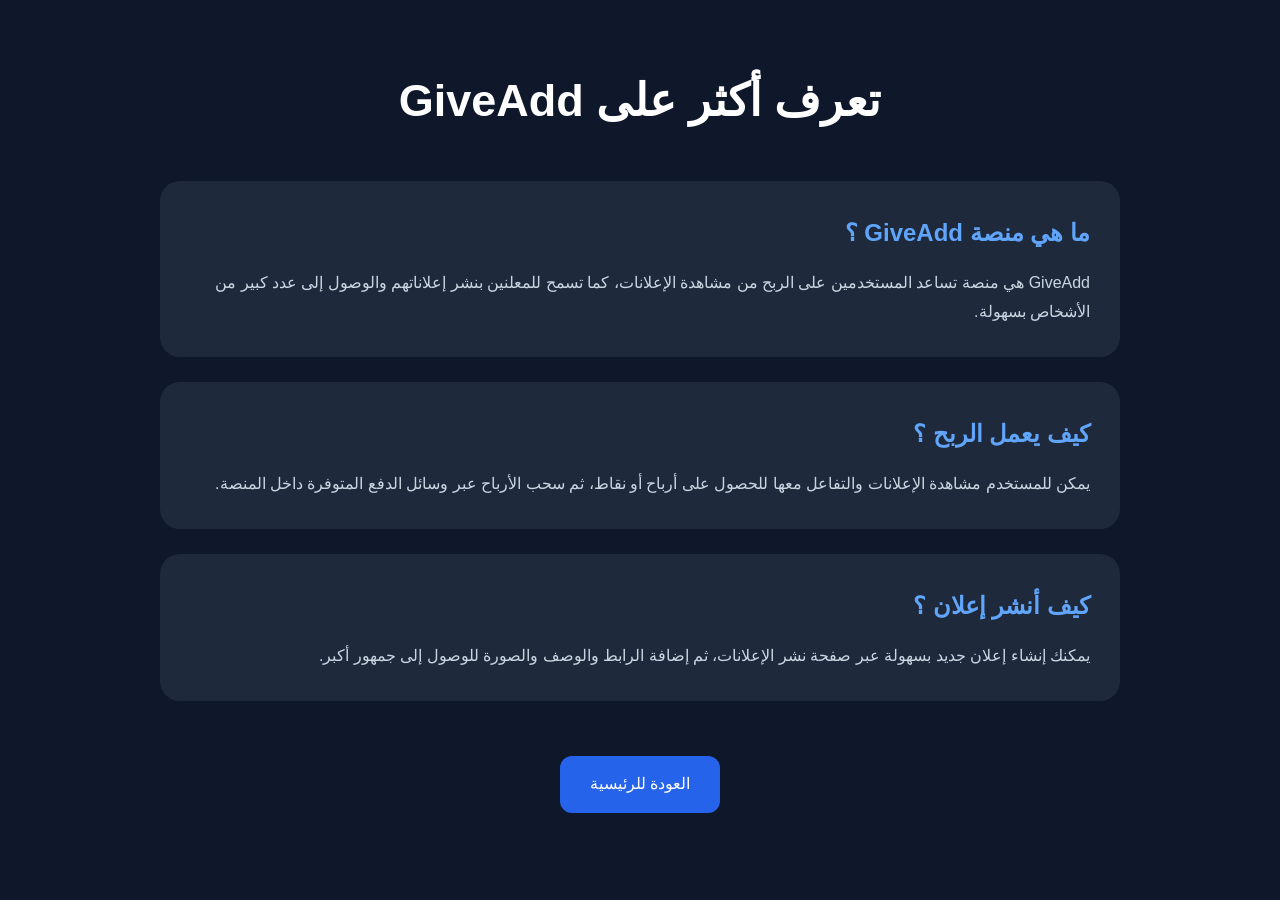
<file: about.html>
<!DOCTYPE html>
<html lang="ar" dir="rtl">

<head>
<meta charset="UTF-8">
<meta name="viewport" content="width=device-width, initial-scale=1.0">

<title>تعرف أكثر - GiveAdd</title>

<style>

*{
    margin:0;
    padding:0;
    box-sizing:border-box;
    font-family:Cairo,sans-serif;
}

body{
    background:#0f172a;
    color:white;
    line-height:1.8;
}

.container{
    width:90%;
    max-width:1000px;
    margin:auto;
    padding:60px 20px;
}

h1{
    text-align:center;
    margin-bottom:40px;
    font-size:45px;
}

.section{
    background:#1e293b;
    padding:30px;
    border-radius:20px;
    margin-bottom:25px;
}

.section h2{
    margin-bottom:15px;
    color:#60a5fa;
}

.section p{
    color:#cbd5e1;
}

.btn{
    display:inline-block;
    margin-top:30px;
    padding:14px 30px;
    background:#2563eb;
    color:white;
    text-decoration:none;
    border-radius:12px;
}

.btn:hover{
    background:#1d4ed8;
}

.center{
    text-align:center;
}

</style>

</head>

<body>

<div class="container">

<h1>تعرف أكثر على GiveAdd</h1>

<div class="section">
<h2>ما هي منصة GiveAdd ؟</h2>

<p>
GiveAdd هي منصة تساعد المستخدمين على الربح من مشاهدة الإعلانات،
كما تسمح للمعلنين بنشر إعلاناتهم والوصول إلى عدد كبير من الأشخاص بسهولة.
</p>
</div>

<div class="section">
<h2>كيف يعمل الربح ؟</h2>

<p>
يمكن للمستخدم مشاهدة الإعلانات والتفاعل معها للحصول على أرباح أو نقاط،
ثم سحب الأرباح عبر وسائل الدفع المتوفرة داخل المنصة.
</p>
</div>

<div class="section">
<h2>كيف أنشر إعلان ؟</h2>

<p>
يمكنك إنشاء إعلان جديد بسهولة عبر صفحة نشر الإعلانات،
ثم إضافة الرابط والوصف والصورة للوصول إلى جمهور أكبر.
</p>
</div>

<div class="center">
<a href="index.html" class="btn">
العودة للرئيسية
</a>
</div>

</div>

</body>
</html>
</file>
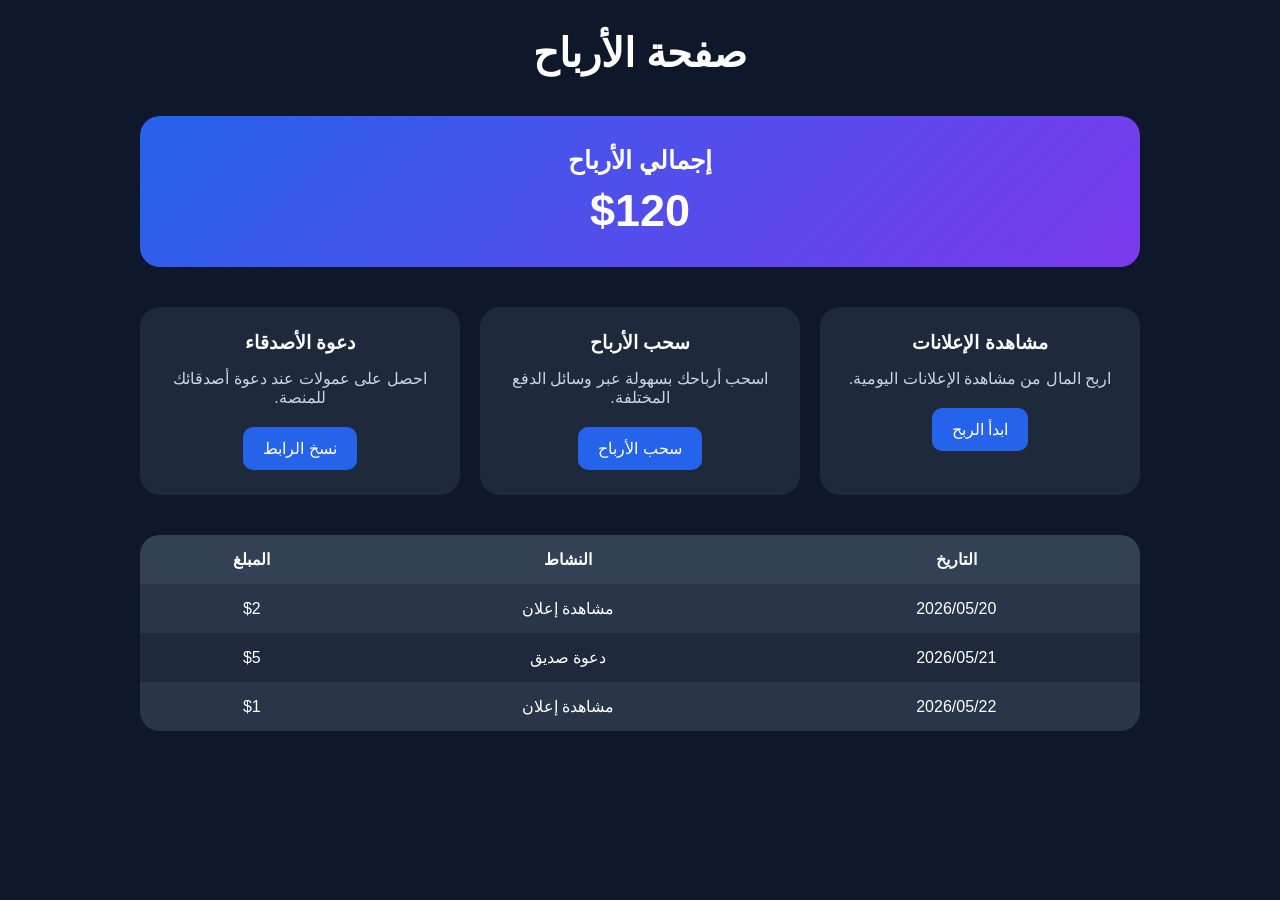
<file: profits.html>
<!DOCTYPE html>
<html lang="ar" dir="rtl">

<head>
<meta charset="UTF-8">
<meta name="viewport" content="width=device-width, initial-scale=1.0">

<title>الأرباح - GiveAdd</title>

<style>

*{
    margin:0;
    padding:0;
    box-sizing:border-box;
    font-family:Cairo,sans-serif;
}

body{
    background:#0f172a;
    color:white;
    padding:30px;
}

.container{
    max-width:1000px;
    margin:auto;
}

h1{
    text-align:center;
    margin-bottom:40px;
    font-size:40px;
}

.balance-box{
    background:linear-gradient(135deg,#2563eb,#7c3aed);
    padding:30px;
    border-radius:20px;
    text-align:center;
    margin-bottom:40px;
}

.balance-box h2{
    font-size:25px;
    margin-bottom:10px;
}

.balance{
    font-size:45px;
    font-weight:bold;
}

.cards{
    display:grid;
    grid-template-columns:repeat(auto-fit,minmax(250px,1fr));
    gap:20px;
}

.card{
    background:#1e293b;
    padding:25px;
    border-radius:20px;
    text-align:center;
}

.card h3{
    margin-bottom:15px;
}

.card p{
    color:#cbd5e1;
    margin-bottom:20px;
}

.btn{
    display:inline-block;
    padding:12px 20px;
    background:#2563eb;
    color:white;
    text-decoration:none;
    border-radius:10px;
}

.btn:hover{
    background:#1d4ed8;
}

.table{
    margin-top:40px;
    background:#1e293b;
    border-radius:20px;
    overflow:hidden;
}

table{
    width:100%;
    border-collapse:collapse;
}

th,td{
    padding:15px;
    text-align:center;
}

th{
    background:#334155;
}

tr:nth-child(even){
    background:#293548;
}

</style>

</head>

<body>

<div class="container">

<h1>صفحة الأرباح</h1>

<div class="balance-box">
<h2>إجمالي الأرباح</h2>

<div class="balance">
$120
</div>
</div>

<div class="cards">

<div class="card">
<h3>مشاهدة الإعلانات</h3>

<p>
اربح المال من مشاهدة الإعلانات اليومية.
</p>

<a href="earn.html" class="btn">
ابدأ الربح
</a>
</div>

<div class="card">
<h3>سحب الأرباح</h3>

<p>
اسحب أرباحك بسهولة عبر وسائل الدفع المختلفة.
</p>

<a href="#" class="btn">
سحب الأرباح
</a>
</div>

<div class="card">
<h3>دعوة الأصدقاء</h3>

<p>
احصل على عمولات عند دعوة أصدقائك للمنصة.
</p>

<a href="#" class="btn">
نسخ الرابط
</a>
</div>

</div>

<div class="table">

<table>

<tr>
<th>التاريخ</th>
<th>النشاط</th>
<th>المبلغ</th>
</tr>

<tr>
<td>2026/05/20</td>
<td>مشاهدة إعلان</td>
<td>$2</td>
</tr>

<tr>
<td>2026/05/21</td>
<td>دعوة صديق</td>
<td>$5</td>
</tr>

<tr>
<td>2026/05/22</td>
<td>مشاهدة إعلان</td>
<td>$1</td>
</tr>

</table>

</div>

</div>

</body>
</html>
</file>
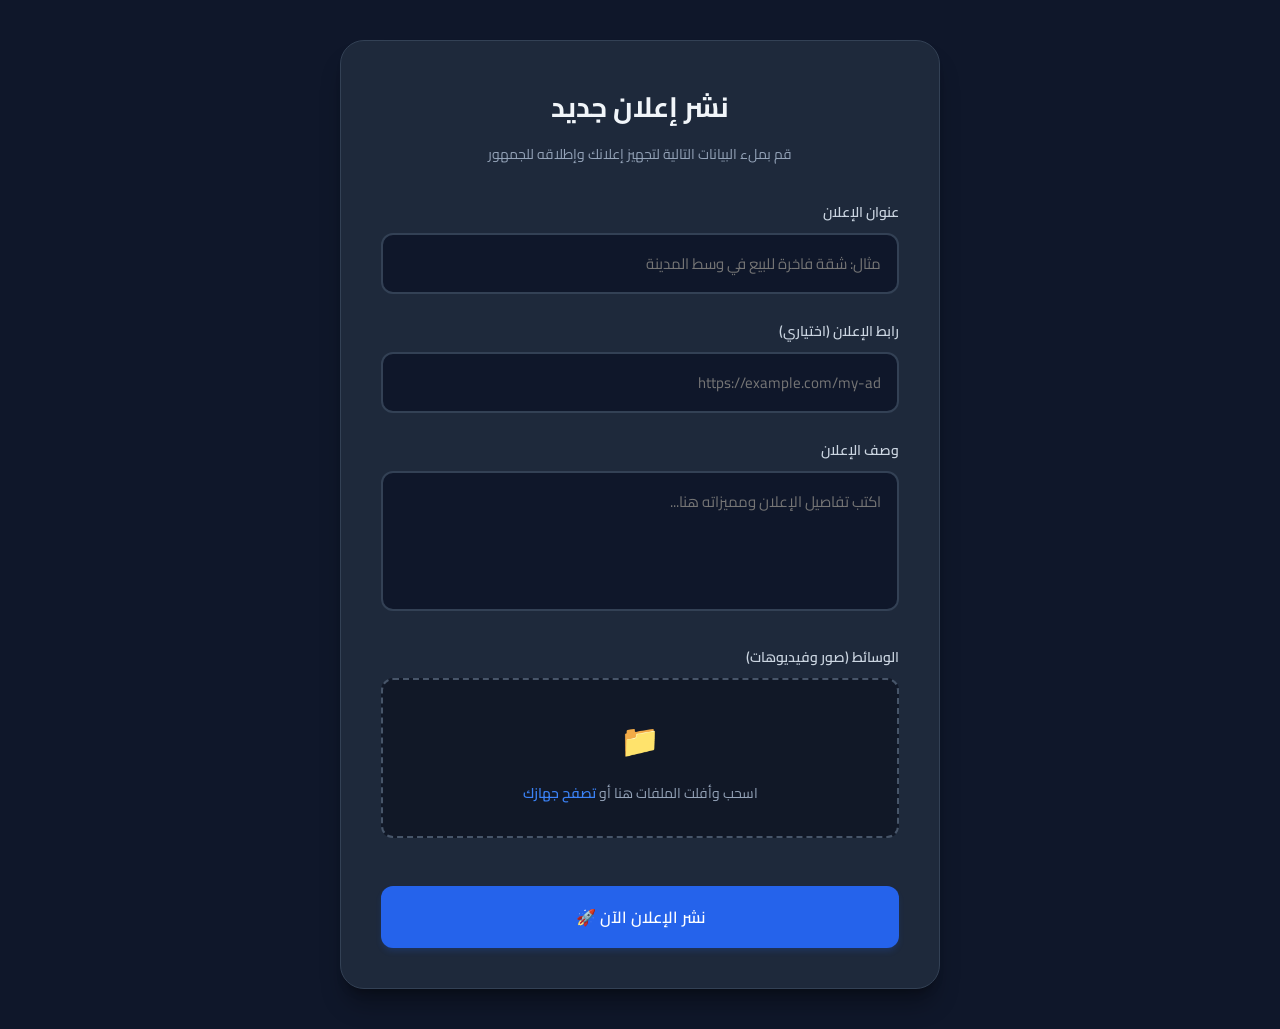
<file: publish.html>
<!DOCTYPE html>
<html lang="ar" dir="rtl">

<head>
    <meta charset="UTF-8">
    <meta name="viewport" content="width=device-width, initial-scale=1.0">
    <title>نشر إعلان - GiveAdd</title>
    
    <link rel="preconnect" href="https://fonts.googleapis.com">
    <link rel="preconnect" href="https://fonts.gstatic.com" crossorigin>
    <link href="https://fonts.googleapis.com/css2?family=Cairo:wght@300;400;600;700&display=swap" rel="stylesheet">

    <style>
        /* إعدادات عامة */
        * {
            margin: 0;
            padding: 0;
            box-sizing: border-box;
            font-family: 'Cairo', sans-serif;
        }

        body {
            background: #0f172a; /* خلفية داكنة مريحة للعين */
            color: #f8fafc;
            display: flex;
            justify-content: center;
            align-items: center;
            min-height: 100vh;
            padding: 40px 20px;
        }

        /* حاوية النموذج */
        .form-box {
            background: #1e293b;
            padding: 40px;
            border-radius: 24px;
            width: 100%;
            max-width: 600px;
            box-shadow: 0 20px 25px -5px rgb(0 0 0 / 0.3), 0 8px 10px -6px rgb(0 0 0 / 0.3);
            border: 1px solid #334155;
        }

        h1 {
            text-align: center;
            margin-bottom: 8px;
            font-size: 28px;
            font-weight: 700;
            color: #f1f5f9;
        }

        p.subtitle {
            text-align: center;
            color: #94a3b8;
            font-size: 14px;
            margin-bottom: 32px;
        }

        /* عناصر الإدخال */
        .input-group {
            margin-bottom: 24px;
        }

        .input-group label {
            display: block;
            margin-bottom: 8px;
            font-size: 14px;
            font-weight: 600;
            color: #cbd5e1;
        }

        input[type="text"],
        input[type="url"],
        textarea {
            width: 100%;
            padding: 14px 16px;
            border: 2px solid #334155;
            border-radius: 12px;
            background: #0f172a;
            color: white;
            font-size: 15px;
            transition: all 0.3s ease;
            outline: none;
        }

        input:focus, textarea:focus {
            border-color: #3b82f6;
            box-shadow: 0 0 0 4px rgba(59, 130, 246, 0.15);
        }

        textarea {
            resize: none;
            height: 140px;
        }

        /* منطقة رفع الملفات المتقدمة */
        .upload-container {
            border: 2px dashed #475569;
            border-radius: 12px;
            padding: 30px;
            text-align: center;
            background: #111827;
            cursor: pointer;
            transition: all 0.3s ease;
            margin-bottom: 24px;
            position: relative;
        }

        .upload-container:hover {
            border-color: #3b82f6;
            background: #1e293b;
        }

        .upload-container input[type="file"] {
            position: absolute;
            top: 0;
            left: 0;
            width: 100%;
            height: 100%;
            opacity: 0;
            cursor: pointer;
        }

        .upload-icon {
            font-size: 32px;
            color: #3b82f6;
            margin-bottom: 10px;
        }

        .upload-text {
            color: #94a3b8;
            font-size: 14px;
        }

        .upload-text span {
            color: #3b82f6;
            font-weight: 600;
        }

        /* منطقة المعاينة للملفات المرفوعة */
        .preview-grid {
            display: grid;
            grid-template-columns: repeat(auto-fill, minmax(110px, 115px));
            gap: 12px;
            margin-bottom: 24px;
        }

        .preview-item {
            position: relative;
            width: 115px;
            height: 115px;
            border-radius: 12px;
            overflow: hidden;
            background: #0f172a;
            border: 1px solid #334155;
        }

        .preview-item img, 
        .preview-item video {
            width: 100%;
            height: 100%;
            object-fit: cover;
        }

        /* زر الحذف فوق الصورة/الفيديو */
        .delete-btn {
            position: absolute;
            top: 5px;
            right: 5px;
            background: rgba(239, 68, 68, 0.9);
            color: white;
            border: none;
            width: 24px;
            height: 24px;
            border-radius: 50%;
            cursor: pointer;
            font-size: 14px;
            display: flex;
            align-items: center;
            justify-content: center;
            transition: background 0.2s;
            font-weight: bold;
            line-height: 1;
        }

        .delete-btn:hover {
            background: rgb(220, 38, 38);
        }

        /* زر الإرسال */
        button[type="submit"] {
            width: 100%;
            padding: 16px;
            border: none;
            border-radius: 12px;
            background: #2563eb;
            color: white;
            font-size: 16px;
            font-weight: 600;
            cursor: pointer;
            transition: all 0.2s ease;
            box-shadow: 0 4px 6px -1px rgba(37, 99, 235, 0.2);
        }

        button[type="submit"]:hover {
            background: #1d4ed8;
            transform: translateY(-1px);
            box-shadow: 0 10px 15px -3px rgba(37, 99, 235, 0.3);
        }

        button[type="submit"]:active {
            transform: translateY(0);
        }
    </style>
</head>

<body>

<div class="form-box">
    <h1>نشر إعلان جديد</h1>
    <p class="subtitle">قم بملء البيانات التالية لتجهيز إعلانك وإطلاقه للجمهور</p>

    <form onsubmit="publish(event)">
        
        <div class="input-group">
            <label>عنوان الإعلان</label>
            <input type="text" placeholder="مثال: شقة فاخرة للبيع في وسط المدينة" required>
        </div>

        <div class="input-group">
            <label>رابط الإعلان (اختياري)</label>
            <input type="url" placeholder="https://example.com/my-ad">
        </div>

        <div class="input-group">
            <label>وصف الإعلان</label>
            <textarea placeholder="اكتب تفاصيل الإعلان ومميزاته هنا..." required></textarea>
        </div>

        <div class="input-group">
            <label>الوسائط (صور وفيديوهات)</label>
            <div class="upload-container">
                <div class="upload-icon">📁</div>
                <div class="upload-text">اسحب وأفلت الملفات هنا أو <span>تصفح جهازك</span></div>
                <input type="file" id="files" accept="image/*,video/*" multiple>
            </div>
        </div>

        <div class="preview-grid" id="preview"></div>

        <button type="submit">نشر الإعلان الآن 🚀</button>
    </form>
</div>

<script>
    const fileInput = document.getElementById("files");
    const previewContainer = document.getElementById("preview");

    fileInput.addEventListener("change", function(e) {
        let files = Array.from(e.target.files);

        files.forEach(file => {
            let url = URL.createObjectURL(file);

            // إنشاء الحاوية الخاصة بكل ملف مرفوع
            let item = document.createElement("div");
            item.className = "preview-item";

            let mediaElement;

            // التحقق من نوع الملف (صورة أم فيديو)
            if (file.type.startsWith("image")) {
                mediaElement = document.createElement("img");
                mediaElement.src = url;
            } else if (file.type.startsWith("video")) {
                mediaElement = document.createElement("video");
                mediaElement.src = url;
                mediaElement.muted = true; // صامت افتراضياً داخل المعاينة
                mediaElement.autoplay = false;
                mediaElement.controls = true; // تمكين أزرار التحكم بالفيديو
            }

            // زر الحذف المتطور
            let deleteBtn = document.createElement("button");
            deleteBtn.innerHTML = "×";
            deleteBtn.className = "delete-btn";
            deleteBtn.type = "button"; // لمنع إرسال النموذج عند الضغط عليه

            deleteBtn.onclick = () => {
                item.remove();
                // تنظيف الذاكرة من الرابط المؤقت
                URL.revokeObjectURL(url);
            };

            // تركيب العناصر داخل عنصر المعاينة
            item.appendChild(mediaElement);
            item.appendChild(deleteBtn);
            previewContainer.appendChild(item);
        });

        // تفريغ قيمة الحقل ليتيح رفع نفس الملفات مجدداً إذا تم حذفها
        fileInput.value = "";
    });

    // دالة النشر عند الضغط على زر الإرسال الأساسي للنموذج
    function publish(event) {
        event.preventDefault(); // منع الصفحة من إعادة التحميل
        alert("تم إنشاء الإعلان بنجاح 🚀");
    }
</script>

</body>
</html>
</file>
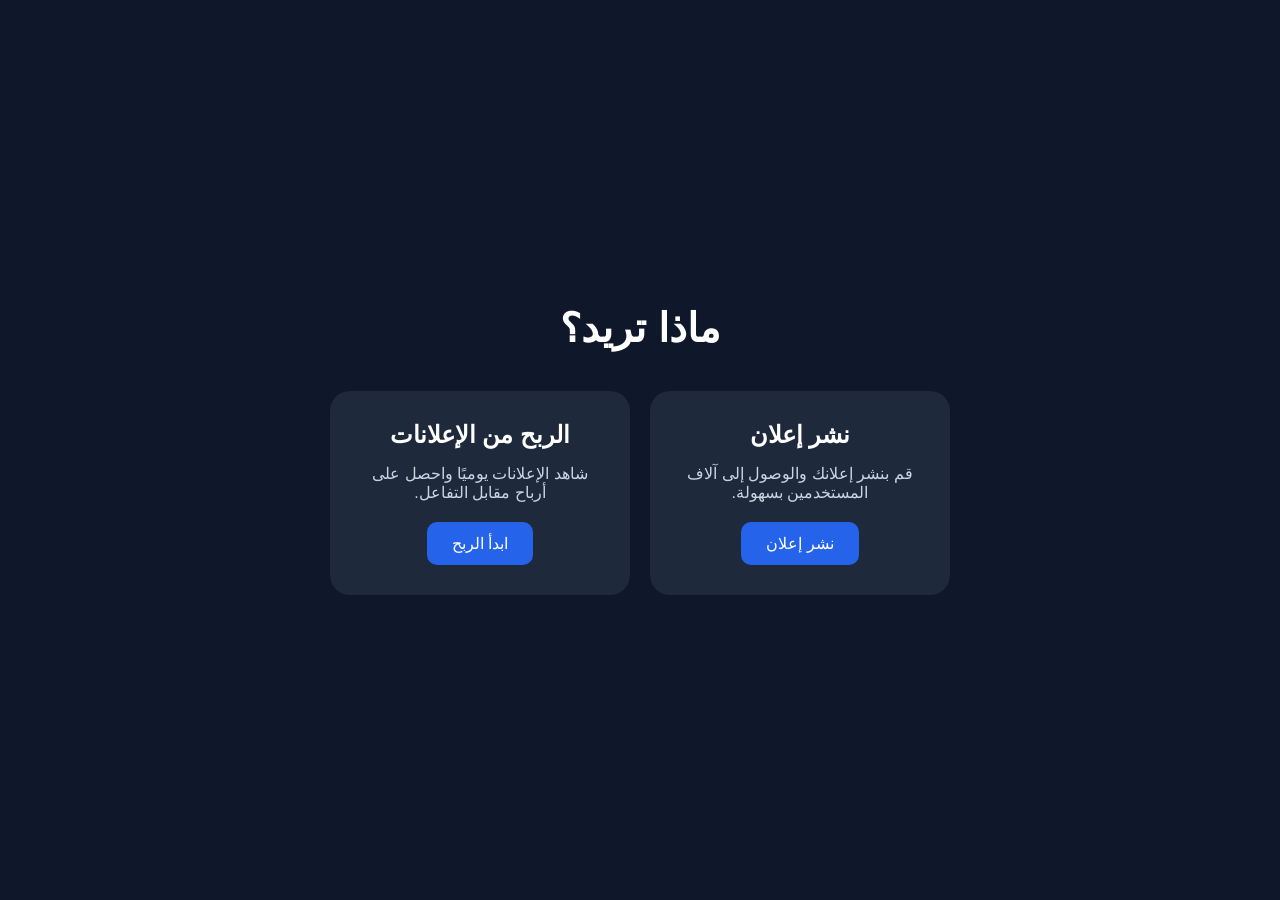
<file: start.html>
<!DOCTYPE html>
<html lang="ar" dir="rtl">

<head>
    <meta charset="UTF-8">
    <meta name="viewport" content="width=device-width, initial-scale=1.0">
    <title>ابدأ الآن - GiveAdd</title>

    <style>

        *{
            margin:0;
            padding:0;
            box-sizing:border-box;
            font-family:Cairo,sans-serif;
        }

        body{
            background:#0f172a;
            color:white;
            display:flex;
            justify-content:center;
            align-items:center;
            height:100vh;
        }

        .container{
            width:90%;
            max-width:800px;
            text-align:center;
        }

        h1{
            margin-bottom:40px;
            font-size:40px;
        }

        .cards{
            display:flex;
            gap:20px;
            flex-wrap:wrap;
            justify-content:center;
        }

        .card{
            background:#1e293b;
            padding:30px;
            border-radius:20px;
            width:300px;
            transition:0.3s;
        }

        .card:hover{
            transform:translateY(-5px);
        }

        .card h2{
            margin-bottom:15px;
        }

        .card p{
            color:#cbd5e1;
            margin-bottom:20px;
        }

        .btn{
            display:inline-block;
            padding:12px 25px;
            border-radius:10px;
            text-decoration:none;
            color:white;
            background:#2563eb;
        }

        .btn:hover{
            background:#1d4ed8;
        }

    </style>

</head>

<body>

<div class="container">

    <h1>ماذا تريد؟</h1>

    <div class="cards">

        <div class="card">
            <h2>نشر إعلان</h2>

            <p>
                قم بنشر إعلانك والوصول إلى آلاف المستخدمين بسهولة.
            </p>

            <a href="publish.html" class="btn">
                نشر إعلان
            </a>
        </div>

        <div class="card">
            <h2>الربح من الإعلانات</h2>

            <p>
                شاهد الإعلانات يوميًا واحصل على أرباح مقابل التفاعل.
            </p>

            <a href="earn.html" class="btn">
                ابدأ الربح
            </a>
        </div>

    </div>

</div>

</body>
</html>
</file>
